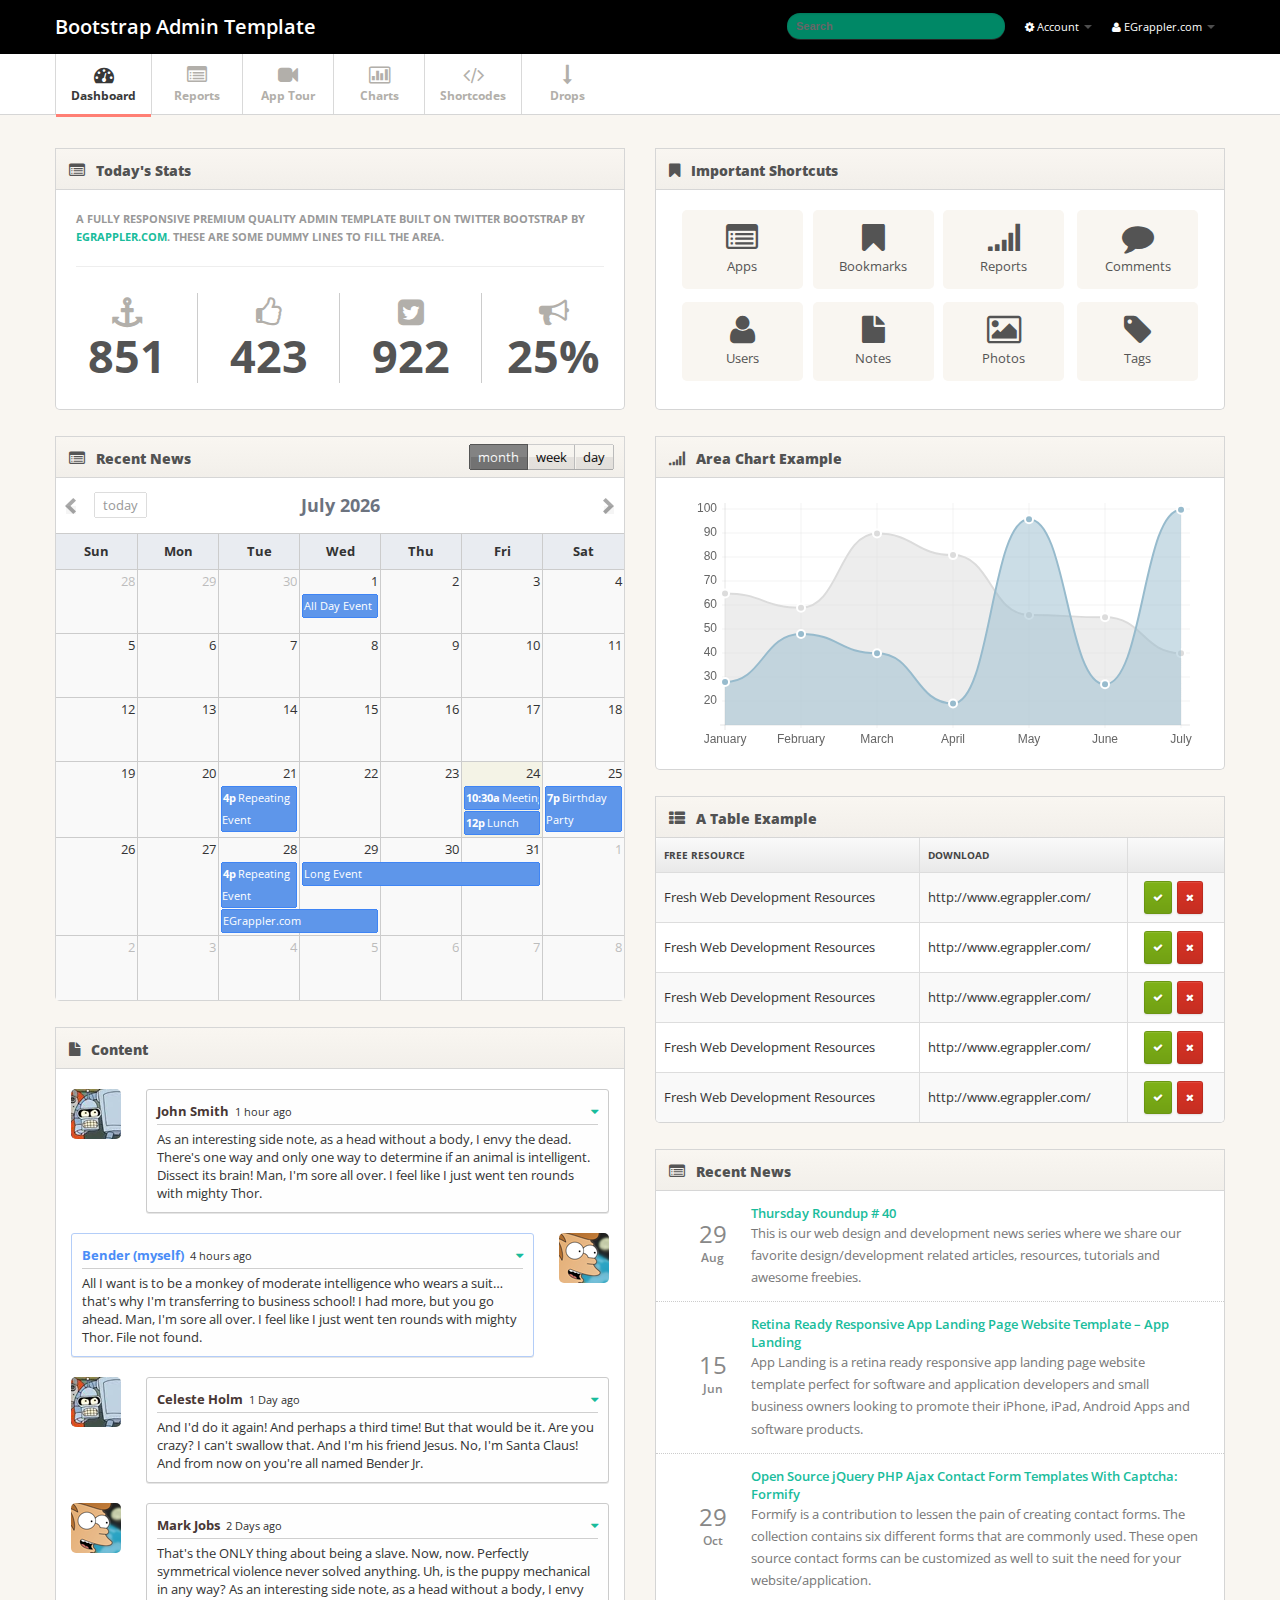
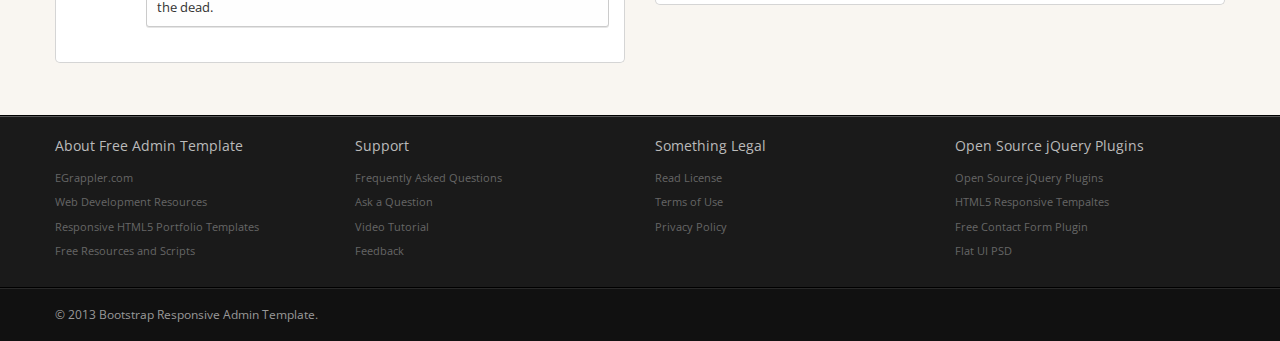
<file: assets/index.html>
<!DOCTYPE html>
<html lang="en">

<head>
    <meta charset="utf-8">
    <title>Dashboard - Bootstrap Admin Template</title>
    <meta name="viewport" content="width=device-width, initial-scale=1.0, maximum-scale=1.0, user-scalable=no">
    <meta name="apple-mobile-web-app-capable" content="yes">
    <link href="css/bootstrap.min.css" rel="stylesheet">
    <link href="css/bootstrap-responsive.min.css" rel="stylesheet">
    <link href="http://fonts.googleapis.com/css?family=Open+Sans:400italic,600italic,400,600" rel="stylesheet">
    <link href="css/font-awesome.css" rel="stylesheet">
    <link href="css/style.css" rel="stylesheet">
    <link href="css/pages/dashboard.css" rel="stylesheet">
    <!-- Le HTML5 shim, for IE6-8 support of HTML5 elements -->
    <!--[if lt IE 9]>
      <script src="http://html5shim.googlecode.com/svn/trunk/html5.js"></script>
    <![endif]-->
</head>

<body>
    <div class="navbar navbar-fixed-top">
        <div class="navbar-inner">
            <div class="container"> <a class="btn btn-navbar" data-toggle="collapse" data-target=".nav-collapse"><span
                    class="icon-bar"></span><span class="icon-bar"></span><span class="icon-bar"></span> </a><a class="brand" href="index.html">Bootstrap Admin Template </a>
                <div class="nav-collapse">
                    <ul class="nav pull-right">
                        <li class="dropdown"><a href="#" class="dropdown-toggle" data-toggle="dropdown"><i
                            class="icon-cog"></i> Account <b class="caret"></b></a>
                            <ul class="dropdown-menu">
                                <li><a href="javascript:;">Settings</a></li>
                                <li><a href="javascript:;">Help</a></li>
                            </ul>
                        </li>
                        <li class="dropdown"><a href="#" class="dropdown-toggle" data-toggle="dropdown"><i
                            class="icon-user"></i> EGrappler.com <b class="caret"></b></a>
                            <ul class="dropdown-menu">
                                <li><a href="javascript:;">Profile</a></li>
                                <li><a href="javascript:;">Logout</a></li>
                            </ul>
                        </li>
                    </ul>
                    <form class="navbar-search pull-right">
                        <input type="text" class="search-query" placeholder="Search">
                    </form>
                </div>
                <!--/.nav-collapse -->
            </div>
            <!-- /container -->
        </div>
        <!-- /navbar-inner -->
    </div>
    <!-- /navbar -->
    <div class="subnavbar">
        <div class="subnavbar-inner">
            <div class="container">
                <ul class="mainnav">
                    <li class="active"><a href="index.html"><i class="icon-dashboard"></i><span>Dashboard</span> </a> </li>
                    <li><a href="reports.html"><i class="icon-list-alt"></i><span>Reports</span> </a> </li>
                    <li><a href="guidely.html"><i class="icon-facetime-video"></i><span>App Tour</span> </a></li>
                    <li><a href="charts.html"><i class="icon-bar-chart"></i><span>Charts</span> </a> </li>
                    <li><a href="shortcodes.html"><i class="icon-code"></i><span>Shortcodes</span> </a> </li>
                    <li class="dropdown">
                        <a href="javascript:;" class="dropdown-toggle" data-toggle="dropdown"> <i class="icon-long-arrow-down"></i><span>Drops</span> <b class="caret"></b></a>
                        <ul class="dropdown-menu">
                            <li><a href="icons.html">Icons</a></li>
                            <li><a href="faq.html">FAQ</a></li>
                            <li><a href="pricing.html">Pricing Plans</a></li>
                            <li><a href="login.html">Login</a></li>
                            <li><a href="signup.html">Signup</a></li>
                            <li><a href="error.html">404</a></li>
                        </ul>
                    </li>
                </ul>
            </div>
            <!-- /container -->
        </div>
        <!-- /subnavbar-inner -->
    </div>
    <!-- /subnavbar -->
    <div class="main">
        <div class="main-inner">
            <div class="container">
                <div class="row">
                    <div class="span6">
                        <div class="widget widget-nopad">
                            <div class="widget-header"> <i class="icon-list-alt"></i>
                                <h3> Today's Stats</h3>
                            </div>
                            <!-- /widget-header -->
                            <div class="widget-content">
                                <div class="widget big-stats-container">
                                    <div class="widget-content">
                                        <h6 class="bigstats">A fully responsive premium quality admin template built on Twitter Bootstrap by <a href="http://www.egrappler.com" target="_blank">EGrappler.com</a>. These are some dummy lines to fill the area.</h6>
                                        <div id="big_stats" class="cf">
                                            <div class="stat"> <i class="icon-anchor"></i> <span class="value">851</span> </div>
                                            <!-- .stat -->

                                            <div class="stat"> <i class="icon-thumbs-up-alt"></i> <span class="value">423</span> </div>
                                            <!-- .stat -->

                                            <div class="stat"> <i class="icon-twitter-sign"></i> <span class="value">922</span> </div>
                                            <!-- .stat -->

                                            <div class="stat"> <i class="icon-bullhorn"></i> <span class="value">25%</span> </div>
                                            <!-- .stat -->
                                        </div>
                                    </div>
                                    <!-- /widget-content -->

                                </div>
                            </div>
                        </div>
                        <!-- /widget -->
                        <div class="widget widget-nopad">
                            <div class="widget-header"> <i class="icon-list-alt"></i>
                                <h3> Recent News</h3>
                            </div>
                            <!-- /widget-header -->
                            <div class="widget-content">
                                <div id='calendar'>
                                </div>
                            </div>
                            <!-- /widget-content -->
                        </div>
                        <!-- /widget -->
                        <div class="widget">
                            <div class="widget-header"> <i class="icon-file"></i>
                                <h3> Content</h3>
                            </div>
                            <!-- /widget-header -->
                            <div class="widget-content">
                                <ul class="messages_layout">
                                    <li class="from_user left">
                                        <a href="#" class="avatar"><img src="img/message_avatar1.png" /></a>
                                        <div class="message_wrap"> <span class="arrow"></span>
                                            <div class="info"> <a class="name">John Smith</a> <span class="time">1 hour ago</span>
                                                <div class="options_arrow">
                                                    <div class="dropdown pull-right">
                                                        <a class="dropdown-toggle " id="dLabel" role="button" data-toggle="dropdown" data-target="#" href="#"> <i class=" icon-caret-down"></i> </a>
                                                        <ul class="dropdown-menu " role="menu" aria-labelledby="dLabel">
                                                            <li><a href="#"><i class=" icon-share-alt icon-large"></i> Reply</a></li>
                                                            <li><a href="#"><i class=" icon-trash icon-large"></i> Delete</a></li>
                                                            <li><a href="#"><i class=" icon-share icon-large"></i> Share</a></li>
                                                        </ul>
                                                    </div>
                                                </div>
                                            </div>
                                            <div class="text"> As an interesting side note, as a head without a body, I envy the dead. There's one way and only one way to determine if an animal is intelligent. Dissect its brain! Man, I'm sore all over. I feel like I just
                                                went ten rounds with mighty Thor. </div>
                                        </div>
                                    </li>
                                    <li class="by_myself right">
                                        <a href="#" class="avatar"><img src="img/message_avatar2.png" /></a>
                                        <div class="message_wrap"> <span class="arrow"></span>
                                            <div class="info"> <a class="name">Bender (myself) </a> <span class="time">4 hours ago</span>
                                                <div class="options_arrow">
                                                    <div class="dropdown pull-right">
                                                        <a class="dropdown-toggle " id="dLabel" role="button" data-toggle="dropdown" data-target="#" href="#"> <i class=" icon-caret-down"></i> </a>
                                                        <ul class="dropdown-menu " role="menu" aria-labelledby="dLabel">
                                                            <li><a href="#"><i class=" icon-share-alt icon-large"></i> Reply</a></li>
                                                            <li><a href="#"><i class=" icon-trash icon-large"></i> Delete</a></li>
                                                            <li><a href="#"><i class=" icon-share icon-large"></i> Share</a></li>
                                                        </ul>
                                                    </div>
                                                </div>
                                            </div>
                                            <div class="text"> All I want is to be a monkey of moderate intelligence who wears a suit… that's why I'm transferring to business school! I had more, but you go ahead. Man, I'm sore all over. I feel like I just went ten rounds
                                                with mighty Thor. File not found. </div>
                                        </div>
                                    </li>
                                    <li class="from_user left">
                                        <a href="#" class="avatar"><img src="img/message_avatar1.png" /></a>
                                        <div class="message_wrap"> <span class="arrow"></span>
                                            <div class="info"> <a class="name">Celeste Holm </a> <span class="time">1 Day ago</span>
                                                <div class="options_arrow">
                                                    <div class="dropdown pull-right">
                                                        <a class="dropdown-toggle " id="dLabel" role="button" data-toggle="dropdown" data-target="#" href="#"> <i class=" icon-caret-down"></i> </a>
                                                        <ul class="dropdown-menu " role="menu" aria-labelledby="dLabel">
                                                            <li><a href="#"><i class=" icon-share-alt icon-large"></i> Reply</a></li>
                                                            <li><a href="#"><i class=" icon-trash icon-large"></i> Delete</a></li>
                                                            <li><a href="#"><i class=" icon-share icon-large"></i> Share</a></li>
                                                        </ul>
                                                    </div>
                                                </div>
                                            </div>
                                            <div class="text"> And I'd do it again! And perhaps a third time! But that would be it. Are you crazy? I can't swallow that. And I'm his friend Jesus. No, I'm Santa Claus! And from now on you're all named Bender Jr. </div>
                                        </div>
                                    </li>
                                    <li class="from_user left">
                                        <a href="#" class="avatar"><img src="img/message_avatar2.png" /></a>
                                        <div class="message_wrap"> <span class="arrow"></span>
                                            <div class="info"> <a class="name">Mark Jobs </a> <span class="time">2 Days ago</span>
                                                <div class="options_arrow">
                                                    <div class="dropdown pull-right">
                                                        <a class="dropdown-toggle " id="dLabel" role="button" data-toggle="dropdown" data-target="#" href="#"> <i class=" icon-caret-down"></i> </a>
                                                        <ul class="dropdown-menu " role="menu" aria-labelledby="dLabel">
                                                            <li><a href="#"><i class=" icon-share-alt icon-large"></i> Reply</a></li>
                                                            <li><a href="#"><i class=" icon-trash icon-large"></i> Delete</a></li>
                                                            <li><a href="#"><i class=" icon-share icon-large"></i> Share</a></li>
                                                        </ul>
                                                    </div>
                                                </div>
                                            </div>
                                            <div class="text"> That's the ONLY thing about being a slave. Now, now. Perfectly symmetrical violence never solved anything. Uh, is the puppy mechanical in any way? As an interesting side note, as a head without a body, I envy
                                                the dead. </div>
                                        </div>
                                    </li>
                                </ul>
                            </div>
                            <!-- /widget-content -->
                        </div>
                        <!-- /widget -->
                    </div>
                    <!-- /span6 -->
                    <div class="span6">
                        <div class="widget">
                            <div class="widget-header"> <i class="icon-bookmark"></i>
                                <h3>Important Shortcuts</h3>
                            </div>
                            <!-- /widget-header -->
                            <div class="widget-content">
                                <div class="shortcuts"> <a href="javascript:;" class="shortcut"><i class="shortcut-icon icon-list-alt"></i><span
                                        class="shortcut-label">Apps</span> </a><a href="javascript:;" class="shortcut"><i
                                            class="shortcut-icon icon-bookmark"></i><span class="shortcut-label">Bookmarks</span> </a><a href="javascript:;" class="shortcut"><i class="shortcut-icon icon-signal"></i> <span class="shortcut-label">Reports</span> </a>
                                    <a
                                        href="javascript:;" class="shortcut"> <i class="shortcut-icon icon-comment"></i><span class="shortcut-label">Comments</span> </a><a href="javascript:;" class="shortcut"><i class="shortcut-icon icon-user"></i><span
                                                class="shortcut-label">Users</span> </a><a href="javascript:;" class="shortcut"><i
                                                    class="shortcut-icon icon-file"></i><span class="shortcut-label">Notes</span> </a><a href="javascript:;" class="shortcut"><i class="shortcut-icon icon-picture"></i> <span class="shortcut-label">Photos</span> </a>
                                        <a
                                            href="javascript:;" class="shortcut"> <i class="shortcut-icon icon-tag"></i><span class="shortcut-label">Tags</span> </a>
                                </div>
                                <!-- /shortcuts -->
                            </div>
                            <!-- /widget-content -->
                        </div>
                        <!-- /widget -->
                        <div class="widget">
                            <div class="widget-header"> <i class="icon-signal"></i>
                                <h3> Area Chart Example</h3>
                            </div>
                            <!-- /widget-header -->
                            <div class="widget-content">
                                <canvas id="area-chart" class="chart-holder" height="250" width="538"> </canvas>
                                <!-- /area-chart -->
                            </div>
                            <!-- /widget-content -->
                        </div>
                        <!-- /widget -->
                        <div class="widget widget-table action-table">
                            <div class="widget-header"> <i class="icon-th-list"></i>
                                <h3>A Table Example</h3>
                            </div>
                            <!-- /widget-header -->
                            <div class="widget-content">
                                <div class="table-responsive">
                                    <table class="table table-striped table-bordered">
                                        <thead>
                                            <tr>
                                                <th> Free Resource </th>
                                                <th> Download</th>
                                                <th class="td-actions"> </th>
                                            </tr>
                                        </thead>
                                        <tbody>
                                            <tr>
                                                <td> Fresh Web Development Resources </td>
                                                <td> http://www.egrappler.com/ </td>
                                                <td class="td-actions"><a href="javascript:;" class="btn btn-small btn-success"><i class="btn-icon-only icon-ok"> </i></a><a href="javascript:;" class="btn btn-danger btn-small"><i class="btn-icon-only icon-remove"> </i></a></td>
                                            </tr>
                                            <tr>
                                                <td> Fresh Web Development Resources </td>
                                                <td> http://www.egrappler.com/ </td>
                                                <td class="td-actions"><a href="javascript:;" class="btn btn-small btn-success"><i class="btn-icon-only icon-ok"> </i></a><a href="javascript:;" class="btn btn-danger btn-small"><i class="btn-icon-only icon-remove"> </i></a></td>
                                            </tr>
                                            <tr>
                                                <td> Fresh Web Development Resources </td>
                                                <td> http://www.egrappler.com/ </td>
                                                <td class="td-actions"><a href="javascript:;" class="btn btn-small btn-success"><i class="btn-icon-only icon-ok"> </i></a><a href="javascript:;" class="btn btn-danger btn-small"><i class="btn-icon-only icon-remove"> </i></a></td>
                                            </tr>
                                            <tr>
                                                <td> Fresh Web Development Resources </td>
                                                <td> http://www.egrappler.com/ </td>
                                                <td class="td-actions"><a href="javascript:;" class="btn btn-small btn-success"><i class="btn-icon-only icon-ok"> </i></a><a href="javascript:;" class="btn btn-danger btn-small"><i class="btn-icon-only icon-remove"> </i></a></td>
                                            </tr>
                                            <tr>
                                                <td> Fresh Web Development Resources </td>
                                                <td> http://www.egrappler.com/ </td>
                                                <td class="td-actions"><a href="javascript:;" class="btn btn-small btn-success"><i class="btn-icon-only icon-ok"> </i></a><a href="javascript:;" class="btn btn-danger btn-small"><i class="btn-icon-only icon-remove"> </i></a></td>
                                            </tr>

                                        </tbody>
                                    </table>
</div>
                                </div>
                                <!-- /widget-content -->
                            </div>
                            <!-- /widget -->
                            <div class="widget widget-nopad">
                                <div class="widget-header"> <i class="icon-list-alt"></i>
                                    <h3> Recent News</h3>
                                </div>
                                <!-- /widget-header -->
                                <div class="widget-content">
                                    <ul class="news-items">
                                        <li>

                                            <div class="news-item-date"> <span class="news-item-day">29</span> <span class="news-item-month">Aug</span> </div>
                                            <div class="news-item-detail"> <a href="http://www.egrappler.com/thursday-roundup-40/" class="news-item-title" target="_blank">Thursday Roundup # 40</a>
                                                <p class="news-item-preview"> This is our web design and development news series where we share our favorite design/development related articles, resources, tutorials and awesome freebies. </p>
                                            </div>

                                        </li>
                                        <li>

                                            <div class="news-item-date"> <span class="news-item-day">15</span> <span class="news-item-month">Jun</span> </div>
                                            <div class="news-item-detail"> <a href="http://www.egrappler.com/retina-ready-responsive-app-landing-page-website-template-app-landing/" class="news-item-title" target="_blank">Retina Ready Responsive App Landing Page Website Template – App Landing</a>
                                                <p class="news-item-preview"> App Landing is a retina ready responsive app landing page website template perfect for software and application developers and small business owners looking to promote their iPhone, iPad, Android Apps and
                                                    software products.</p>
                                            </div>

                                        </li>
                                        <li>

                                            <div class="news-item-date"> <span class="news-item-day">29</span> <span class="news-item-month">Oct</span> </div>
                                            <div class="news-item-detail"> <a href="http://www.egrappler.com/open-source-jquery-php-ajax-contact-form-templates-with-captcha-formify/" class="news-item-title" target="_blank">Open Source jQuery PHP Ajax Contact Form Templates With Captcha: Formify</a>
                                                <p class="news-item-preview"> Formify is a contribution to lessen the pain of creating contact forms. The collection contains six different forms that are commonly used. These open source contact forms can be customized as well to suit
                                                    the need for your website/application.</p>
                                            </div>

                                        </li>
                                    </ul>
                                </div>
                                <!-- /widget-content -->
                            </div>
                            <!-- /widget -->
                        </div>
                        <!-- /span6 -->
                    </div>
                    <!-- /row -->
                </div>
                <!-- /container -->
            </div>
            <!-- /main-inner -->
        </div>
        <!-- /main -->
        <div class="extra">
            <div class="extra-inner">
                <div class="container">
                    <div class="row">
                        <div class="span3">
                            <h4>
                                About Free Admin Template</h4>
                            <ul>
                                <li><a href="javascript:;">EGrappler.com</a></li>
                                <li><a href="javascript:;">Web Development Resources</a></li>
                                <li><a href="javascript:;">Responsive HTML5 Portfolio Templates</a></li>
                                <li><a href="javascript:;">Free Resources and Scripts</a></li>
                            </ul>
                        </div>
                        <!-- /span3 -->
                        <div class="span3">
                            <h4>
                                Support</h4>
                            <ul>
                                <li><a href="javascript:;">Frequently Asked Questions</a></li>
                                <li><a href="javascript:;">Ask a Question</a></li>
                                <li><a href="javascript:;">Video Tutorial</a></li>
                                <li><a href="javascript:;">Feedback</a></li>
                            </ul>
                        </div>
                        <!-- /span3 -->
                        <div class="span3">
                            <h4>
                                Something Legal</h4>
                            <ul>
                                <li><a href="javascript:;">Read License</a></li>
                                <li><a href="javascript:;">Terms of Use</a></li>
                                <li><a href="javascript:;">Privacy Policy</a></li>
                            </ul>
                        </div>
                        <!-- /span3 -->
                        <div class="span3">
                            <h4>
                                Open Source jQuery Plugins</h4>
                            <ul>
                                <li><a href="http://www.egrappler.com">Open Source jQuery Plugins</a></li>
                                <li><a href="http://www.egrappler.com;">HTML5 Responsive Tempaltes</a></li>
                                <li><a href="http://www.egrappler.com;">Free Contact Form Plugin</a></li>
                                <li><a href="http://www.egrappler.com;">Flat UI PSD</a></li>
                            </ul>
                        </div>
                        <!-- /span3 -->
                    </div>
                    <!-- /row -->
                </div>
                <!-- /container -->
            </div>
            <!-- /extra-inner -->
        </div>
        <!-- /extra -->
        <div class="footer">
            <div class="footer-inner">
                <div class="container">
                    <div class="row">
                        <div class="span12"> &copy; 2013 <a href="http://www.egrappler.com/">Bootstrap Responsive Admin Template</a>. </div>
                        <!-- /span12 -->
                    </div>
                    <!-- /row -->
                </div>
                <!-- /container -->
            </div>
            <!-- /footer-inner -->
        </div>
        <!-- /footer -->
        <!-- Le javascript
================================================== -->
        <!-- Placed at the end of the document so the pages load faster -->
        <script src="js/jquery-1.7.2.min.js"></script>
        <script src="js/excanvas.min.js"></script>
        <script src="js/chart.min.js" type="text/javascript"></script>
        <script src="js/bootstrap.js"></script>
        <script language="javascript" type="text/javascript" src="js/full-calendar/fullcalendar.min.js"></script>

        <script src="js/base.js"></script>
        <script>
            var lineChartData = {
                labels: ["January", "February", "March", "April", "May", "June", "July"],
                datasets: [{
                    fillColor: "rgba(220,220,220,0.5)",
                    strokeColor: "rgba(220,220,220,1)",
                    pointColor: "rgba(220,220,220,1)",
                    pointStrokeColor: "#fff",
                    data: [65, 59, 90, 81, 56, 55, 40]
                }, {
                    fillColor: "rgba(151,187,205,0.5)",
                    strokeColor: "rgba(151,187,205,1)",
                    pointColor: "rgba(151,187,205,1)",
                    pointStrokeColor: "#fff",
                    data: [28, 48, 40, 19, 96, 27, 100]
                }]

            }

            var myLine = new Chart(document.getElementById("area-chart").getContext("2d")).Line(lineChartData);


            var barChartData = {
                labels: ["January", "February", "March", "April", "May", "June", "July"],
                datasets: [{
                    fillColor: "rgba(220,220,220,0.5)",
                    strokeColor: "rgba(220,220,220,1)",
                    data: [65, 59, 90, 81, 56, 55, 40]
                }, {
                    fillColor: "rgba(151,187,205,0.5)",
                    strokeColor: "rgba(151,187,205,1)",
                    data: [28, 48, 40, 19, 96, 27, 100]
                }]

            }

            $(document).ready(function() {
                var date = new Date();
                var d = date.getDate();
                var m = date.getMonth();
                var y = date.getFullYear();
                var calendar = $('#calendar').fullCalendar({
                    header: {
                        left: 'prev,next today',
                        center: 'title',
                        right: 'month,agendaWeek,agendaDay'
                    },
                    selectable: true,
                    selectHelper: true,
                    select: function(start, end, allDay) {
                        var title = prompt('Event Title:');
                        if (title) {
                            calendar.fullCalendar('renderEvent', {
                                    title: title,
                                    start: start,
                                    end: end,
                                    allDay: allDay
                                },
                                true // make the event "stick"
                            );
                        }
                        calendar.fullCalendar('unselect');
                    },
                    editable: true,
                    events: [{
                        title: 'All Day Event',
                        start: new Date(y, m, 1)
                    }, {
                        title: 'Long Event',
                        start: new Date(y, m, d + 5),
                        end: new Date(y, m, d + 7)
                    }, {
                        id: 999,
                        title: 'Repeating Event',
                        start: new Date(y, m, d - 3, 16, 0),
                        allDay: false
                    }, {
                        id: 999,
                        title: 'Repeating Event',
                        start: new Date(y, m, d + 4, 16, 0),
                        allDay: false
                    }, {
                        title: 'Meeting',
                        start: new Date(y, m, d, 10, 30),
                        allDay: false
                    }, {
                        title: 'Lunch',
                        start: new Date(y, m, d, 12, 0),
                        end: new Date(y, m, d, 14, 0),
                        allDay: false
                    }, {
                        title: 'Birthday Party',
                        start: new Date(y, m, d + 1, 19, 0),
                        end: new Date(y, m, d + 1, 22, 30),
                        allDay: false
                    }, {
                        title: 'EGrappler.com',
                        start: new Date(y, m, 28),
                        end: new Date(y, m, 29),
                        url: 'http://EGrappler.com/'
                    }]
                });
            });
        </script>
        <!-- /Calendar -->
</body>

</html>
</file>
<file: assets/css/style.css>
/*------------------------------------------------------------------
Bootstrap Admin Template by EGrappler.com
------------------------------------------------------------------*/



/*------------------------------------------------------------------
[1. Global]
*/

body {
	background: #f9f6f1;
	font: 13px/1.7em 'Open Sans';
}
    
p { 
	font: 13px/1.7em 'Open Sans'; 	
}
    
input,
button,
select,
textarea {
  font-family: 'Open Sans';
}

.dropdown .dropdown-menu {
	-webkit-border-radius: 6px;
	-moz-border-radius: 6px;
	border-radius: 6px;
}

.btn-icon-only {
	padding-right: 3px;
	padding-left: 3px;
}

.table td {
	vertical-align: middle;
}

.table-bordered th {
	background: #E9E9E9;
	background:-moz-linear-gradient(top, #FAFAFA 0%, #E9E9E9 100%); /* FF3.6+ */
	background:-webkit-gradient(linear, left top, left bottom, color-stop(0%,#FAFAFA), color-stop(100%,#E9E9E9)); /* Chrome,Safari4+ */
	background:-webkit-linear-gradient(top, #FAFAFA 0%,#E9E9E9 100%); /* Chrome10+,Safari5.1+ */
	background:-o-linear-gradient(top, #FAFAFA 0%,#E9E9E9 100%); /* Opera11.10+ */
	background:-ms-linear-gradient(top, #FAFAFA 0%,#E9E9E9 100%); /* IE10+ */
	background:linear-gradient(top, #FAFAFA 0%,#E9E9E9 100%); /* W3C */
	filter: progid:DXImageTransform.Microsoft.gradient(startColorstr='#FAFAFA', endColorstr='#E9E9E9');
	-ms-filter: "progid:DXImageTransform.Microsoft.gradient(startColorstr='#FAFAFA', endColorstr='#E9E9E9')";
	
	font-size: 10px;
	color: #444;
	text-transform: uppercase;
}







/*------------------------------------------------------------------
[2. Navbar / .navbar]
*/

.navbar .container {
	position: relative;
}

.navbar-inner {
	padding: 7px 0;
	
	background: black !important;
	
	-moz-border-radius: 0;
	-webkit-border-radius: 0;
	border-radius: 0;
}

.navbar-fixed-top {
	position: static;
}

.navbar .nav a {
	font-size: 11px;
}
.navbar .nav>li>a { color:#fff !important;}
.navbar .brand {
	font-weight: 600;
	position: relative;
	top: 2px;
}

.navbar .search-query {
	background-color: #444;
	width: 150px;
	font-size: 11px;
	font-weight: bold;
}

.navbar .search-query::-webkit-input-placeholder {
    color: #666;
}

.navbar .search-query:-moz-placeholder {
    color: #666;
}

.navbar-search .search-query { background:#008866; border:0; color:#fff; line-height:normal;}


/*------------------------------------------------------------------
[3. Subnavbar / .subnavbar]
*/

.subnavbar {
    	margin-bottom: 2.5em;
    }
    
.subnavbar-inner {
	height: 60px;
	background: #fff;
	border-bottom: 1px solid #d6d6d6;
}

.subnavbar .container > ul {
	display: inline-block;
	
	height: 80px;
	padding: 0;
	margin: 0;
	
}

.subnavbar .container > ul > li {
	float: left;
	
	min-width: 90px;
	height: 60px;
	padding: 0;
	margin: 0;
	
	text-align: center;
	list-style: none;
	
	border-left: 1px solid #d9d9d9;
	
	
}

.subnavbar .container > ul > li > a {
	display: block;
	
	height: 100%;
	padding: 0 15px;
	
	font-size: 12px;
	font-weight: bold;
	color: #b2afaa;
}

.subnavbar .container > ul > li > a:hover {
	color: #888;
	text-decoration: none;
}

.subnavbar .container > ul > li > a > i {
	display: inline-block;
	
	width: 24px;
	height: 24px;
	margin-top: 11px;
	margin-bottom: -3px;
	font-size: 20px;
}

.subnavbar .container > ul > li > a > span {
	display: block;
	
}


.subnavbar .container > ul > li.active > a {
	
	border-bottom:3px solid #ff7f74;
	color: #383838;
}
    

.subnavbar .dropdown .dropdown-menu a {
	font-size: 12px;
}

    
.subnavbar .dropdown .dropdown-menu {
    	text-align: left;
    	
		-webkit-border-top-left-radius: 0;
		-webkit-border-top-right-radius: 0;
		-moz-border-radius-topleft: 0;
		-moz-border-radius-topright: 0;
		border-top-left-radius: 0;
		border-top-right-radius: 0;
    }
    
    
    
.subnavbar .dropdown-menu::before {
	content: '';
	display: inline-block;
	border-left: 7px solid transparent;
	border-right: 7px solid transparent;
	border-bottom: 7px solid #CCC;
	border-bottom-color: rgba(0, 0, 0, 0.2);
	position: absolute;
	top: -7px;
	left: 9px;
}

.subnavbar .dropdown-menu::after {
	content: '';
	display: inline-block;
	border-left: 6px solid transparent;
	border-right: 6px solid transparent;
	border-bottom: 6px solid white;
	position: absolute;
	top: -6px;
	left: 10px;
}


.subnavbar .caret {
	margin-top: 4px;
	
	border-top-color: white;
	border-bottom-color: white;
}

.subnavbar .dropdown.open .caret {
	display: none;
}





/*------------------------------------------------------------------
[4. Main / .main]
*/

.main {
	padding-bottom: 2em;
	
	border-bottom: 1px solid #000;
}



/*------------------------------------------------------------------
[5. Extra / .extra]
*/

.extra {

	border-top: 1px solid #585858;
	border-bottom: 1px solid #000;

}

.extra-inner {
	padding: 20px 0;
	
	font-size: 11px;
	color: #BBB;
	
	background: #1A1A1A;
}

.extra a {
	color: #666;
}

.extra h4 {
	margin-bottom: 1em;
	
	font-weight: 400;
}

.extra ul {
	padding: 0;
	margin: 0;
}

.extra li {
	margin-bottom: .6em;
	
	list-style: none;
}




/*------------------------------------------------------------------
[6. Footer/ .footer]
*/

.footer {
	margin-top: 0;
	
	border-top: 1px solid #292929;
}

.footer-inner {
	padding: 15px 0;
	
	font-size: 12px;
	background: #111;
	color: #999;
}

.footer a {
	color: #999;
}

.footer a:hover {
	color: #FFF;
	text-decoration: none;
}


/*------------------------------------------------------------------
[6. Widget / .widget]
*/

.widget {
	
	position: relative;
	clear: both;
	
	width: auto;
	
	margin-bottom: 2em;
		
	overflow: hidden;
}
	
.widget-header {
	
	position: relative;
	
	height: 40px;
	line-height: 40px;
	
	background: #f9f6f1;
	background:-moz-linear-gradient(top, #f9f6f1 0%, #f2efea 100%); /* FF3.6+ */
	background:-webkit-gradient(linear, left top, left bottom, color-stop(0%,#f9f6f1), color-stop(100%,#f2efea)); /* Chrome,Safari4+ */
	background:-webkit-linear-gradient(top, #f9f6f1 0%,#f2efea 100%); /* Chrome10+,Safari5.1+ */
	background:-o-linear-gradient(top, #f9f6f1 0%,#f2efea 100%); /* Opera11.10+ */
	background:-ms-linear-gradient(top, #f9f6f1 0%,#f2efea 100%); /* IE10+ */
	background:linear-gradient(top, #f9f6f1 0%,#f2efea 100%); /* W3C */
	filter: progid:DXImageTransform.Microsoft.gradient(startColorstr='#f9f6f1', endColorstr='#f2efea');
	-ms-filter: "progid:DXImageTransform.Microsoft.gradient(startColorstr='#f9f6f1', endColorstr='#f2efea')";
	
	
	border: 1px solid #d6d6d6;
	
	
	-webkit-background-clip: padding-box;
}	
	
	.widget-header h3 {
		
		position: relative;
		top: 2px;
		left: 10px;
		
		display: inline-block;
		margin-right: 3em;
		
		font-size: 14px;
		font-weight: 800;
		color: #525252;
		line-height: 18px;
		
		text-shadow: 1px 1px 2px rgba(255,255,255,.5);
	}
	
		.widget-header [class^="icon-"], .widget-header [class*=" icon-"] {
			
			display: inline-block;
			margin-left: 13px;
			margin-right: -2px;
			
			font-size: 16px;
			color: #555;
			vertical-align: middle;
			
			
			
		}




.widget-content {
	padding: 20px 15px 15px;
	
	background: #FFF;
	
	
	border: 1px solid #D5D5D5;
	
	-moz-border-radius: 5px;
	-webkit-border-radius: 5px;
	border-radius: 5px;
}

.widget-header+.widget-content {
	border-top: none;
	
	-webkit-border-top-left-radius: 0;
	-webkit-border-top-right-radius: 0;
	-moz-border-radius-topleft: 0;
	-moz-border-radius-topright: 0;
	border-top-left-radius: 0;
	border-top-right-radius: 0;
}

.widget-nopad .widget-content {
	padding: 0;
}

/* Widget Content Clearfix */	
.widget-content:before,
.widget-content:after {
    content:"";
    display:table;
}

.widget-content:after {
    clear:both;
}

/* For IE 6/7 (trigger hasLayout) */
.widget-content {
    zoom:1;
}

/* Widget Table */

.widget-table .widget-content {
	padding: 0;
}

.widget-table .table {
	margin-bottom: 0;
	
	border: none;
}

.widget-table .table tr td:first-child {
	border-left: none;
}

.widget-table .table tr th:first-child {
	border-left: none;
}


/* Widget Plain */

.widget-plain {
	
	background: transparent;
	
	border: none;
}

.widget-plain .widget-content {
	padding: 0;
	
	background: transparent;
	
	border: none;
}


/* Widget Box */

.widget-box {	
	
}

.widget-box .widget-content {	
	background: #E3E3E3;	
	background: #FFF;
}




/*------------------------------------------------------------------
[7. Error / .error-container]
*/

.error-container {
	margin-top: 4em;
	margin-bottom: 4em;
	text-align: center;
}

.error-container h1 {
	margin-bottom: .5em;
	
	font-size: 120px;
	line-height: 1em;
}

.error-container h2 {
	margin-bottom: .75em;
	font-size: 28px;
}

.error-container .error-details {
	margin-bottom: 1.5em;
	
	font-size: 16px;
}

.error-container .error-actions a {
	margin: 0 .5em;
}



/* Message layout */


ul.messages_layout {
	position: relative;
	margin: 0;
	padding: 0
}
ul.messages_layout li {
	float: left;
	list-style: none;
	position: relative
}
ul.messages_layout li.left {
	padding-left: 75px
}
ul.messages_layout li.right {
	padding-right: 75px
}
ul.messages_layout li.right .avatar {
	right: 0;
	left: auto
}
ul.messages_layout li.right .message_wrap .arrow {
	right: -12px;
	left: auto;
	background-position: 0 -213px;
	height: 15px;
	width: 12px
}
ul.messages_layout li.by_myself .message_wrap {
	border: 1px solid #b3cdf8
}
ul.messages_layout li.by_myself .message_wrap .info a.name {
	color: #4a8cf7
}
ul.messages_layout li a.avatar {
	position: absolute;
	left: 0;
	top: 0
}
ul.messages_layout li a.avatar img {
	-webkit-border-radius: 5px;
	-moz-border-radius: 5px;
	border-radius: 5px
}
ul.messages_layout li .message_wrap {
	-webkit-border-radius: 3px;
	-moz-border-radius: 3px;
	border-radius: 3px;
	position: relative;
	border: 1px solid #e9e9e9;
	padding: 10px;
	border: 1px solid #cbcbcb;
	margin-bottom: 20px;
	float: left;
	background: #fefefe;
	-webkit-box-shadow: rgba(0,0,0,0.1) 0 1px 0px;
	-moz-box-shadow: rgba(0,0,0,0.1) 0 1px 0px;
	box-shadow: rgba(0,0,0,0.1) 0 1px 0px
}
ul.messages_layout li .message_wrap .arrow {
	background-position: 0 -228px;
	height: 15px;
	width: 12px;
	height: 15px;
	width: 12px;
	position: absolute;
	left: -12px;
	top: 13px
}
ul.messages_layout li .message_wrap .info {
	float: left;
	width: 100%;
	border-bottom: 1px solid #fff;
	line-height: 23px
}
ul.messages_layout li .message_wrap .info .name {
	float: left;
	font-weight: bold;
	color: #483734
}
ul.messages_layout li .message_wrap .info .time {
	float: left;
	font-size: 11px;
	margin-left: 6px
}
ul.messages_layout li .message_wrap .text {
	float: left;
	width: 100%;
	border-top: 1px solid #cfcfcf;
	padding-top: 5px
}

ul.messages_layout .dropdown-menu  li{ width:100%; font-size:11px;}


/* Full Calendar */

.fc {
	direction: ltr;
	text-align: left;
	position: relative
}
.fc table {
	border-collapse: collapse;
	border-spacing: 0
}
html .fc, .fc table {
	font-size: 1em
}
.fc td, .fc th {
	padding: 0;
	vertical-align: top
}
.fc-header td {
	white-space: nowrap;
	background: none
}
.fc-header-left {
	width: 100%;
	text-align: left;
	position: absolute;
	left: 0;
	top: 6px
}
.fc-header-left .fc-button {
	margin: 0;
	position: relative
}
.fc-header-left .fc-button-prev, .fc-header-left .fc-button-next {
	float: left;
	border: none;
	padding: 14px 10px;
	opacity: 0.5
}
.fc-header-left .fc-button-prev .fc-button-inner, .fc-header-left .fc-button-next .fc-button-inner {
	border: none
}
.fc-header-left .fc-button-prev .fc-button-inner .fc-button-content, .fc-header-left .fc-button-next .fc-button-inner .fc-button-content {
	display: none
}
.fc-header-left .fc-button-prev.fc-state-hover, .fc-header-left .fc-button-next.fc-state-hover {
	opacity: 1
}
.fc-header-left .fc-button-prev.fc-state-down, .fc-header-left .fc-button-next.fc-state-down {
	background: none !important;
	margin-top: -1px
}
.fc-header-left .fc-button-prev .fc-button-inner {
	background-position: 0 -351px;
	height: 16px;
	width: 11px
}
.fc-header-left .fc-button-next {
	float: right
}
.fc-header-left .fc-button-next .fc-button-inner {
	background-position: 0 -367px;
	height: 16px;
	width: 11px
}
.fc-header-center {
	text-align: center
}
.fc-header-right {
	text-align: right;
	position: absolute;
	top: -34px;
	right: 10px
}
.fc-header-title {
	display: inline-block;
	vertical-align: top
}
.fc-header-title h2 {
	margin-top: 0;
	white-space: nowrap;
	font-size: 1.1rem;
	color: #6C737F;
	line-height: 55px;
}
.fc .fc-header-space {
	padding-left: 10px
}
.fc-header .fc-button {
	margin-bottom: 1em;
	vertical-align: top
}
.fc-header .fc-button {
	margin-right: -1px
}
.fc-header .fc-corner-right {
	margin-right: 1px
}
.fc-header .ui-corner-right {
	margin-right: 0
}
.fc-header .fc-state-hover, .fc-header .ui-state-hover {
	z-index: 2
}
.fc-header .fc-state-down {
	z-index: 3
}
.fc-header .fc-state-active, .fc-header .ui-state-active {
	z-index: 4
}
.fc-content {
	clear: both;
	background: #f9f9f9
}
.fc-view {
	width: 100%;
	overflow: hidden
}
.fc-view thead {
	background:#e9ecf1;
	line-height: 35px
}
.fc-widget-header, .fc-widget-content {
	border: 1px solid #ccc
}
.fc-state-highlight {
	background: #F4F3E6
}
.fc-cell-overlay {
	background: #9cf;
	opacity: .2;
	filter: alpha(opacity=20)
}
.fc-button {
	position: relative;
	display: inline-block;
	cursor: pointer
}
.fc-button-today{margin-top: 8px !important;}
.fc-state-default {
	border-style: solid;
	border-width: 1px 0
}
.fc-button-inner {
	position: relative;
	float: left;
	overflow: hidden
}
.fc-state-default .fc-button-inner {
	border-style: solid;
	border-width: 0 1px
}
.fc-button-content {
	position: relative;
	float: left;
	height: 1.9em;
	line-height: 1.9em;
	padding: 0 .6em;
	white-space: nowrap
}
.fc-button-content .fc-icon-wrap {
	position: relative;
	float: left;
	top: 50%
}
.fc-button-content .ui-icon {
	position: relative;
	float: left;
	margin-top: -50%;
*margin-top:0;
*top:-50%
}
.fc-state-default .fc-button-effect {
	position: absolute;
	top: 50%;
	left: 0
}
.fc-state-default .fc-button-effect span {
	position: absolute;
	top: -100px;
	left: 0;
	width: 500px;
	height: 100px;
	border-width: 100px 0 0 1px;
	border-style: solid;
	border-color: #fff;
	background: #444;
	opacity: .09;
	filter: alpha(opacity=9)
}
.fc-state-default, .fc-state-default .fc-button-inner {
	border-style: solid;
	border-color: #ccc #bbb #aaa;
	color: #000
}
.fc-state-hover, .fc-state-hover .fc-button-inner {
	border-color: #999
}
.fc-state-down {
	border-color: #555;
	background: #777
}
.fc-state-active, .fc-state-active .fc-button-inner {
	border-color: #555;
	background: #777;
	color: #fff
}
.fc-state-disabled, .fc-state-disabled .fc-button-inner {
	color: #999;
	border-color: #ddd
}
.fc-state-disabled {
	cursor: default
}
.fc-state-disabled .fc-button-effect {
	display: none
}
.fc-event {
	border-style: solid;
	border-width: 0;
	font-size: .85em;
	cursor: default
}
a.fc-event, .fc-event-draggable {
	cursor: pointer
}
a.fc-event {
	text-decoration: none
}
.fc-rtl .fc-event {
	text-align: right
}
.fc-event-skin {
	border-color: #3f85f5;
	background-color: #5e96ea;
	color: #fff
}
.fc-event-inner {
	position: relative;
	width: 100%;
	height: 100%;
	border-style: solid;
	border-width: 0;
	overflow: hidden
}
.fc-event-time, .fc-event-title {
	padding: 0 1px
}
.fc .ui-resizable-handle {
	display: block;
	position: absolute;
	z-index: 99999;
	overflow: hidden;
	font-size: 300%;
	line-height: 50%
}
.fc-event-hori {
	border-width: 1px 0;
	margin-bottom: 1px
}
.fc-event-hori .ui-resizable-e {
	top: 0 !important;
	right: -3px !important;
	width: 7px !important;
	height: 100% !important;
	cursor: e-resize
}
.fc-event-hori .ui-resizable-w {
	top: 0 !important;
	left: -3px !important;
	width: 7px !important;
	height: 100% !important;
	cursor: w-resize
}
.fc-event-hori .ui-resizable-handle {
	_padding-bottom: 14px
}
.fc-corner-left {
	margin-left: 1px
}
.fc-corner-left .fc-button-inner, .fc-corner-left .fc-event-inner {
	margin-left: -1px
}
.fc-corner-right {
	margin-right: 1px
}
.fc-corner-right .fc-button-inner, .fc-corner-right .fc-event-inner {
	margin-right: -1px
}
.fc-corner-top {
	margin-top: 1px
}
.fc-corner-top .fc-event-inner {
	margin-top: -1px
}
.fc-corner-bottom {
	margin-bottom: 1px
}
.fc-corner-bottom .fc-event-inner {
	margin-bottom: -1px
}
.fc-corner-left .fc-event-inner {
	border-left-width: 1px
}
.fc-corner-right .fc-event-inner {
	border-right-width: 1px
}
.fc-corner-top .fc-event-inner {
	border-top-width: 1px
}
.fc-corner-bottom .fc-event-inner {
	border-bottom-width: 1px
}
table.fc-border-separate {
	border-collapse: separate
}
.fc-border-separate th, .fc-border-separate td {
	border-width: 1px 0 0 1px
}
.fc-border-separate th.fc-last, .fc-border-separate td.fc-last {
	border-right-width: 1px
}
.fc-border-separate tr.fc-last th, .fc-border-separate tr.fc-last td {
	border-bottom-width: 0px
}
.fc-first {
	border-left-width: 0 !important
}
.fc-last {
	border-right-width: 0 !important
}
.fc-grid th {
	text-align: center
}
.fc-grid .fc-day-number {
	float: right;
	padding: 0 2px
}
.fc-grid .fc-other-month .fc-day-number {
	opacity: 0.3;
	filter: alpha(opacity=30)
}
.fc-grid .fc-day-content {
	clear: both;
	padding: 2px 2px 1px
}
.fc-grid .fc-event-time {
	font-weight: bold
}
.fc-rtl .fc-grid .fc-day-number {
	float: left
}
.fc-rtl .fc-grid .fc-event-time {
	float: right
}
.fc-agenda table {
	border-collapse: separate
}
.fc-agenda-days th {
	text-align: center
}
.fc-agenda .fc-agenda-axis {
	width: 60px !important;
	padding: 0 4px;
	vertical-align: middle;
	text-align: right;
	white-space: nowrap;
	font-weight: normal
}
.fc-agenda .fc-day-content {
	padding: 2px 2px 1px
}
.fc-agenda-days .fc-agenda-axis {
	border-right-width: 1px
}
.fc-agenda-days .fc-col0 {
	border-left-width: 0
}
.fc-agenda-allday th {
	border-width: 0 1px
}
.fc-agenda-allday .fc-day-content {
	min-height: 34px;
	_height: 34px
}
.fc-agenda-divider-inner {
	height: 2px;
	overflow: hidden
}
.fc-widget-header .fc-agenda-divider-inner {
	background: #eee
}
.fc-agenda-slots th {
	border-width: 1px 1px 0
}
.fc-agenda-slots td {
	border-width: 1px 0 0;
	background: none
}
.fc-agenda-slots td div {
	height: 20px
}
.fc-agenda-slots tr.fc-slot0 th, .fc-agenda-slots tr.fc-slot0 td {
	border-top-width: 0
}
.fc-agenda-slots tr.fc-minor th, .fc-agenda-slots tr.fc-minor td {
	border-top-style: dotted
}
.fc-agenda-slots tr.fc-minor th.ui-widget-header {
*border-top-style:solid
}
.fc-event-vert {
	border-width: 0 1px
}
.fc-event-vert .fc-event-head, .fc-event-vert .fc-event-content {
	position: relative;
	z-index: 2;
	width: 100%;
	overflow: hidden
}
.fc-event-vert .fc-event-time {
	white-space: nowrap;
	font-size: 10px
}
.fc-event-vert .fc-event-bg {
	position: absolute;
	z-index: 1;
	top: 0;
	left: 0;
	width: 100%;
	height: 100%;
	background: #fff;
	opacity: .3;
	filter: alpha(opacity=30)
}
.fc .ui-draggable-dragging .fc-event-bg, .fc-select-helper .fc-event-bg {
	display: none\9
}
.fc-event-vert .ui-resizable-s {
	bottom: 0 !important;
	width: 100% !important;
	height: 8px !important;
	overflow: hidden !important;
	line-height: 8px !important;
	font-size: 11px !important;
	font-family: monospace;
	text-align: center;
	cursor: s-resize
}
.fc-agenda .ui-resizable-resizing {
	_overflow: hidden
}
.fc-header-left .fc-button-prev .fc-button-inner {background: url('../img/icons-sa7c41345d9.png') no-repeat; background-position: 0 -351px;
height: 16px;
width: 11px;}

.fc-header-left .fc-button-next .fc-button-inner {background: url('../img/icons-sa7c41345d9.png') no-repeat; background-position: 0 -367px;
height: 16px;
width: 11px;}

/*------------------------------------------------------------------
[8. Miscellaneous]
*/

.chart-holder {
	width: 100%;
	height: 250px;
}

.dropdown-menu li>a:hover, .dropdown-menu .active>a, .dropdown-menu .active>a:hover { background:#00ba8b;}

.accordion-heading { background:#e5e5e5;  }
.accordion-heading a { color:#545454; text-decoration:none; font-weight:bold; }

.btn-facebook-alt i {
color: #23386a;
}
.btn-twitter-alt i {
color: #0098d0;
}
.btn-google-alt i {
color: #b6362d;
}
.btn-linkedin-alt i {
color: #0073b2;
}
.btn-pinterest-alt i {
color: #ab171e;
}
.btn-github-alt i {
color: #333;
}

.all-icons li { list-style:none;}

.ML0 { margin-left:0}
.MR0 { margin-right:0;}



/*------------------------------------------------------------------
[1. Max Width: 480px]
*/

@media (max-width: 480px) {
	
	.error-container h1 {
		font-size: 72px;
	}
	
}





/*------------------------------------------------------------------
[1. Max Width: 767px]
*/

@media (max-width: 767px) {
    	
	#main {
		padding: 0 10px;
		margin-right: -20px;
		margin-left: -20px;	
	}
	
	
	.subnavbar {
		margin-left: -20px;
		margin-right: -20px;	
	}
	
	
	.subnavbar-inner {
		height: auto;
	}
	
	.subnavbar .container > ul {
		width: 100%;
		height: auto;
		
		border: none;
	}
	
	.subnavbar .container > ul > li {
		width: 33%;
		height: 70px;
		margin-bottom: 0;
		
		border: none;
	}
	
    
    
    .subnavbar .container > ul > li.active > a {
		font-size: 11px;
    	background: transparent;
    }
	
	.subnavbar .container > ul > li > a > i {	
		display: inline-block;	
		margin-bottom: 0;
		
		font-size: 20px;
	}
	
	
	.subnavbar-open-right .dropdown-menu {
		left: auto;
		right: 0;
	}
	
	.subnavbar-open-right .dropdown-menu:before {
		left: auto;
		right: 12px;
	}
	.subnavbar-open-right .dropdown-menu:after {
		left: auto;
		right: 13px;
	}
	
	.extra {
		margin-right: -20px;
		margin-left: -20px;
	}
	
	.extra .container {
		padding: 0 20px;
	}
	
	.footer {
		margin-right: -20px;
		margin-left: -20px;
	}
	
	.footer .container {
		padding: 0 20px;
	}
	
	.footer .footer-terms {
		text-align: left;
	}
	
	.footer .footer-terms a {
		margin-left: 0;
		margin-right: 1em;
	}

}
    




/*------------------------------------------------------------------
[3. Max Width: 979px]
*/

@media (max-width: 979px) {
	
	.navbar-fixed-top {
		position: static;
		
		margin-bottom: 0;
	}
	
	.subnavbar {
	}
	
	.subnavbar .container {		
		width: auto;
	}
}






/*------------------------------------------------------------------
[2. Max Width: 1200px]
*/

@media (min-width: 1200px) {
	.navbar .search-query {
		width: 200px;
	}
	
}

.error{
	color: #FF0000;
    font-size: 14px;
}
</file>
<file: assets/css/pages/dashboard.css>
/*------------------------------------------------------------------
Bootstrap Admin Template by EGrappler.com
------------------------------------------------------------------*/



/*------------------------------------------------------------------
[1. Shortcuts / .shortcuts]
*/

.shortcuts {
	text-align: center;	
}

.shortcuts .shortcut { 
	width: 22.50%;
	display: inline-block;
	padding: 12px 0;
	margin: 0 .9% 1em;
	vertical-align: top;	
	
	text-decoration: none;
	
	background: #f9f6f1;
	
	border-radius: 5px;
}

.shortcuts .shortcut .shortcut-icon {
	margin-top: .25em;
	margin-bottom: .25em;
	
	font-size: 32px;
	color: #545454;
}

.shortcuts .shortcut:hover {
	background: #00ba8b;
}

.shortcuts .shortcut:hover span{
	color: #fff;
}

.shortcuts .shortcut:hover .shortcut-icon {
	color: #fff;
}

.shortcuts .shortcut-label {
	display: block;
	
	font-weight: 400;
	color: #545454;
}



/*------------------------------------------------------------------
[2. Stats / .stats]
*/

.stats {
	width: 100%;
	display: table;
	padding: 0 0 0 10px;
	margin-top: .5em;
	margin-bottom: 1.9em;
}

.stats .stat {
	display: table-cell;
	width: 40%;
	vertical-align: top;
	
	font-size: 11px;
	font-weight: bold;
	color: #999;
}

.stat-value {
	display: block;
	margin-bottom: .55em;
	
	font-size: 30px;
	font-weight: bold;
	letter-spacing: -2px;
	color: #444;
}

.stat-time {
	text-align: center;
	padding-top: 1.5em;
}

.stat-time .stat-value {
	color: #19bc9c;
	font-size: 40px;
}

.stats #donut-chart {
	height: 100px;
	margin-left: -20px;	
}





/*------------------------------------------------------------------
[3. News Item / .news-items]
*/

.news-items {
	margin: 1em 0 0;
}

.news-items li {
	display: table;
	padding: 0 2em 0 1.5em;
	padding-bottom: 1em;
	margin-bottom: 1em;
	border-bottom: 1px dotted #CCC;
}

.news-items li:last-child { padding-bottom: 0; border: none; }

.news-item-date {
	display: table-cell;
}

.news-item-detail {
	display: table-cell;
}

.news-item-title {
	font-size: 13px;
	font-weight: 600;
}

.news-item-date {
	width: 75px;
	vertical-align: middle;
	text-align: center;
	
}

.news-item-day {
	display: block;
	margin-bottom: .25em;
	
	font-size: 24px;
	color: #888;
}

.news-item-preview {
	margin-bottom: 0;
	
	color: #777;
}

.news-item-month {
	display: block;
	padding-right: 1px;	
	
	font-size: 12px;
	font-weight: 600;
	color: #888;
}



/*------------------------------------------------------------------
[4. Action Table / .action-table]
*/

.action-table .btn-small {
	padding: 4px 5px 5px;
	
	font-size: 10px;
}

.action-table .td-actions { 
	width: 80px; 
	
	text-align: center; 
}

	.action-table .td-actions .btn { 
		margin-right: .5em;		
	}
	
	.action-table .td-actions .btn:last-child { 
		margin-rigth: 0; 		
	}
	
	
	
#big_stats 
{ 
	width: 100%; 
	display: table;
	margin-top: 1.5em;
	
	
}

.big-stats-container .widget-content {
	border:0;
}

#big_stats .stat
{
	width: 25%;
	height: 90px;
	text-align: center;
	display: table-cell;
	padding: 0;
	position: relative;
	
	border-right: 1px solid #CCC;
	border-left: 1px solid #FFF;
}
#big_stats  i { font-size:30px; display:block; line-height: 40px; color:#b2afaa;}
#big_stats .stat:hover i {color:#19bc9c;}

h6.bigstats{margin: 20px;
border-bottom: 1px solid #eee;
padding-bottom: 20px;
margin-bottom: 26px;}

#big_stats .stat:first-child {
	border-left: none;
}

#big_stats .stat:last-child {
	border-right: none;
}

#big_stats .stat h4
{
	font-size: 11px;
	font-weight: bold;
	color: #777;
	margin-bottom: 1.5em;
}

#big_stats .stat .value
{
	font-size: 45px;
	font-weight: bold;
	color: #545454;
	line-height: 1em;
}



@media all and (max-width: 950px) and (min-width: 1px) {
	
	#big_stats {
		display: block;
		margin-bottom: -40px;
	}
	
	#big_stats .stat {
		width: 49%;
		display: block;
		margin-bottom: 3em;
		float: left;
	}	
	
	#big_stats .stat:nth-child(2) {
		border-right: none;
	}
	
	#big_stats .stat:nth-child(3) {
		border-left: none;
	}
	
}

@media (max-width: 767px) {
	#big_stats .stat .value {
		font-size: 40px;
	}
}
	
	
	
	
@media (max-width: 979px) {
	
	.shortcuts .shortcut {
		width: 31%;
	}
}


@media (max-width: 480px) {
	
	.stats .stat {
		
		margin-bottom: 3em;
	}
	
	.stats .stat .stat-value {
		margin-bottom: .15em;
		
		font-size: 20px;
	}
	
	.stats {
		float: left;
		
		display: block;
		
		margin-bottom: 0;
	}
	
	#chart-stats {
		margin: 2em 0 1em;		
	}
	
	.shortcuts .shortcut {
		width: 48%;
	}
}
</file>
